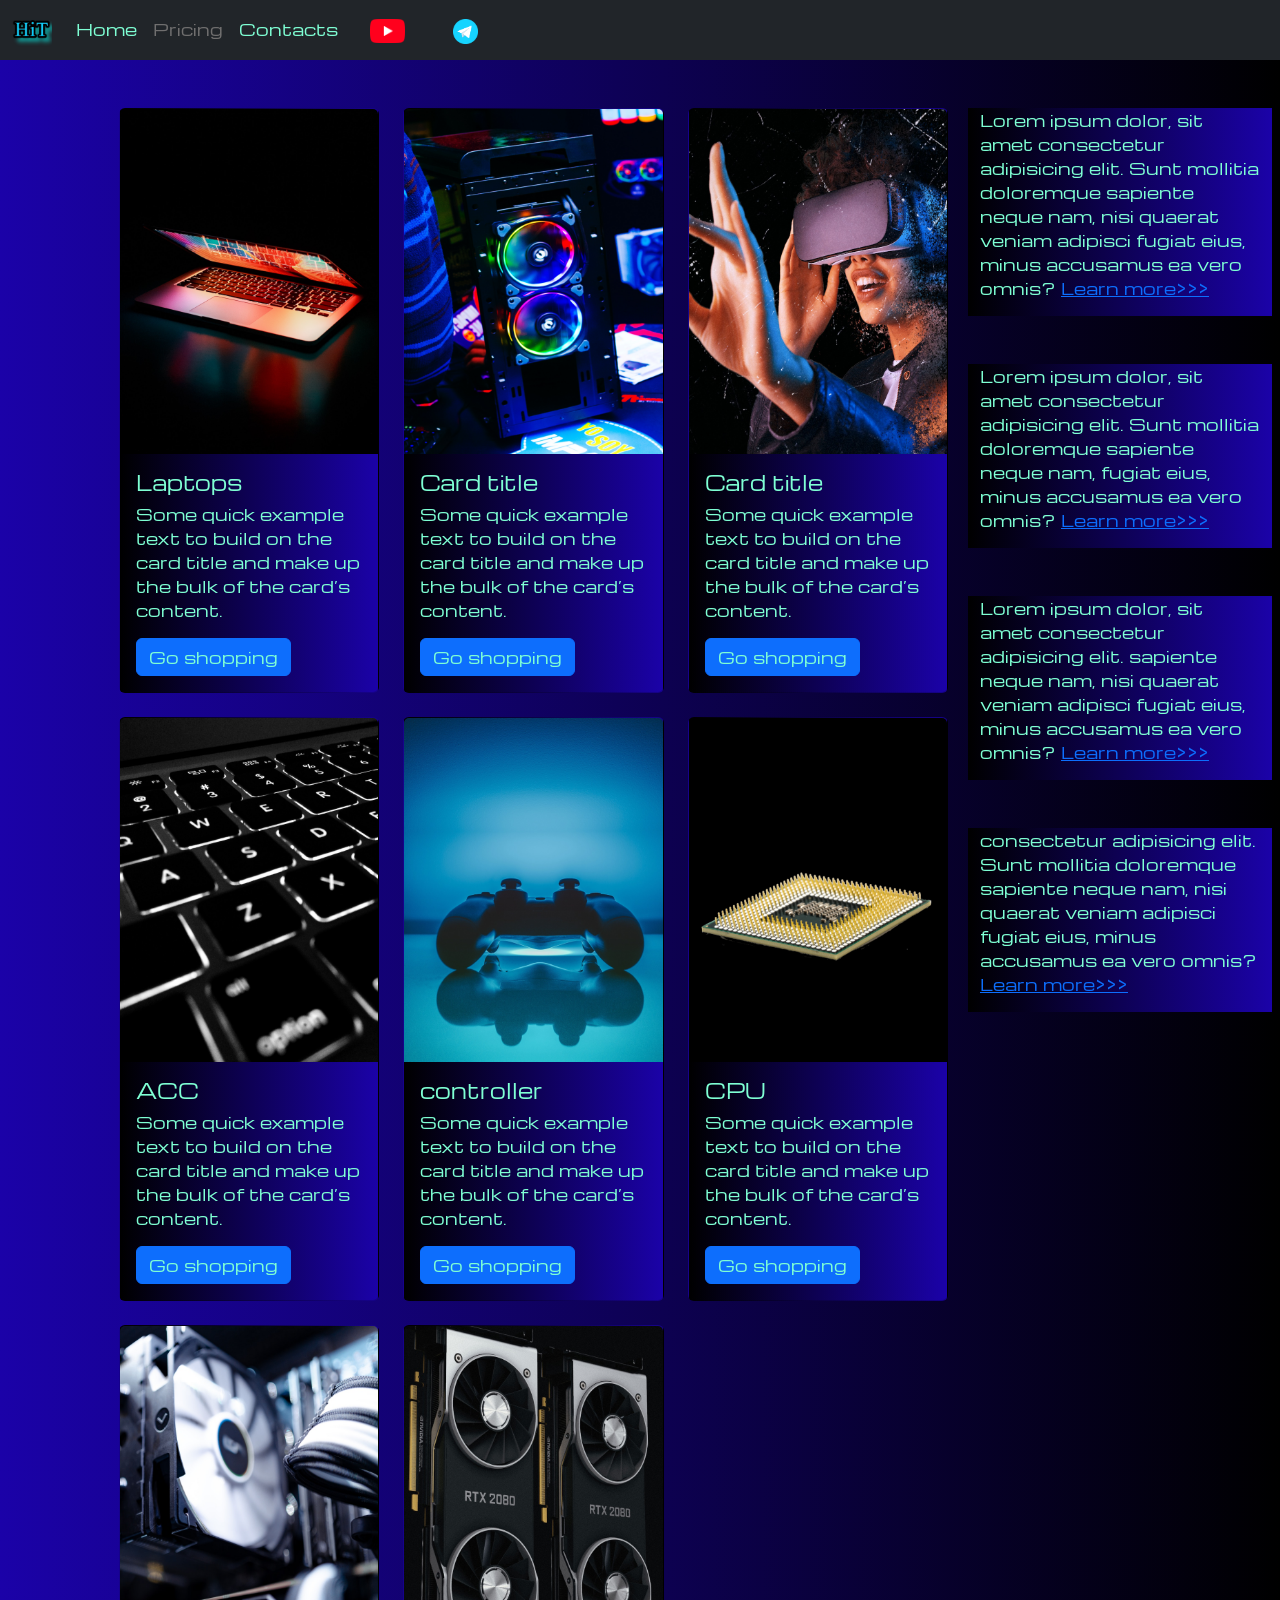
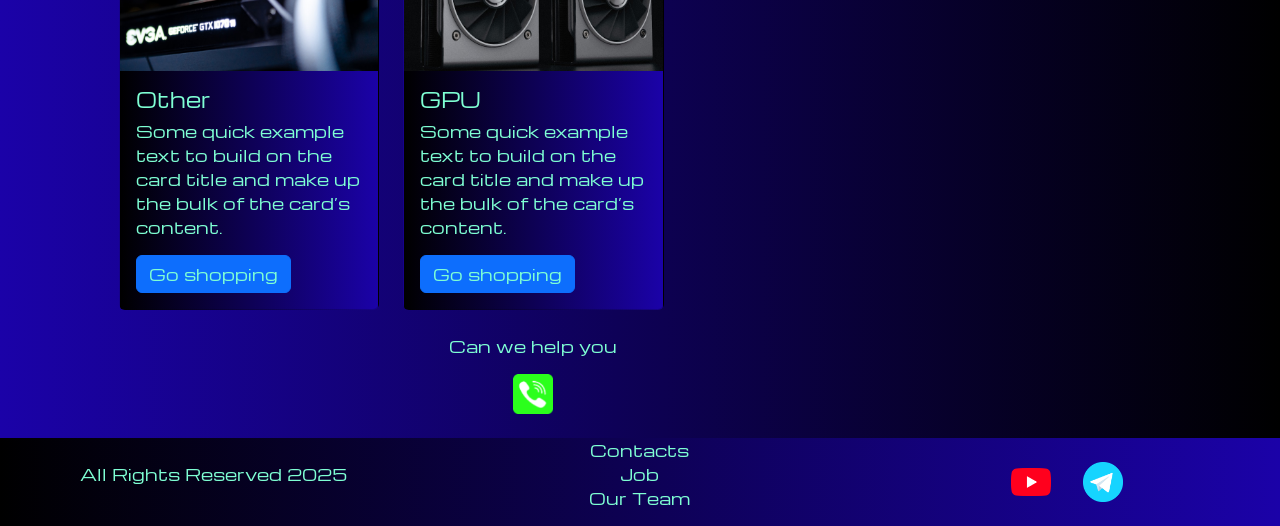
<file: pricing.html>
<!DOCTYPE html>
<html lang="en">

<head>
    <meta charset="UTF-8">
    <meta name="viewport" content="width=device-width, initial-scale=1.0">
    <title>HiT</title>
    <link href="https://cdn.jsdelivr.net/npm/bootstrap@5.3.8/dist/css/bootstrap.min.css" rel="stylesheet"
        integrity="sha384-sRIl4kxILFvY47J16cr9ZwB07vP4J8+LH7qKQnuqkuIAvNWLzeN8tE5YBujZqJLB" crossorigin="anonymous">
    <link rel="stylesheet" href="sourse/styles/mycss.css">

    <link rel="apple-touch-icon" sizes="180x180" href="sourse/files/favicon_io/apple-touch-icon.png">
    <link rel="icon" type="image/png" sizes="32x32" href="sourse/files/favicon_io/favicon-32x32.png">
    <link rel="icon" type="image/png" sizes="16x16" href="sourse/files/favicon_io/favicon-16x16.png">
    <link rel="manifest" href="sourse/files/favicon_io/site.webmanifest">

</head>

<body>
    <header>
        <nav class="navbar navbar-expand-lg bg-dark">
            <div class="container-fluid">
                <a class="navbar-brand" href="/"><img src="sourse/files/logo.png" alt="..."></a>
                <button class="navbar-toggler" type="button" data-bs-toggle="collapse" data-bs-target="#navbarNav"
                    aria-controls="navbarNav" aria-expanded="false" aria-label="Toggle navigation">
                    <span class="navbar-toggler-icon"></span>
                </button>
                <div class="collapse navbar-collapse" id="navbarNav">
                    <ul class="navbar-nav">
                        <li class="nav-item">
                            <a class="nav-link " aria-current="page" href="/">Home</a>
                        </li>
                        <li class="nav-item">
                            <a class="nav-link active" href="pricing.html">Pricing</a>
                        </li>
                        <li class="nav-item">
                            <a class="nav-link" href="pricing.html">Contacts</a>
                        </li>
                        <li class="nav-item">
                            <a class="nav-link" href="pricing.html"><img style="width: 35px; margin-inline: 1em;"
                                    src="sourse/files/yt.png" alt="...">
                            </a>
                        </li>
                        <li class="nav-item">
                            <a class="nav-link" href="pricing.html"><img style="width: 25px; margin-inline: 1em;"
                                    src="sourse/files/tg.png" alt="...">
                            </a>
                        </li>
                    </ul>
                </div>
            </div>
        </nav>
    </header>

    <section>
        <div class="container-fluid mt-4">
            <div class="row">
                <div class="col-lg-1">
                </div>
                <div class="col-lg-8 col-md-12">
                    <div class="row">
                        <div class="col-lg-4 col-md-6 col-xl-4 col-xxl-4 mt-4">
                            <div class="card">
                                <a href="#"><img src="sourse/images/laptop.png" class="card-img-top" alt="Laptop"></a>
                                <div class="card-body">
                                    <h5 class="card-title"><a href="#">Laptops</a></h5>
                                    <p class="card-text"><a href="#">
                                            Some quick example text to build on the card title and make up
                                            the bulk
                                            of the card’s content.
                                        </a></p>
                                    <a href="#" class="btn btn-primary">Go shopping</a>
                                </div>
                            </div>
                        </div>
                        <div class="col-lg-4 col-md-6 col-xl-4 col-xxl-4 mt-4">
                            <div class="card">
                                <img src="sourse/images/gaming pc.png" class="card-img-top" alt="Gaming PC">
                                <div class="card-body">
                                    <h5 class="card-title">Card title</h5>
                                    <p class="card-text">Some quick example text to build on the card title and make up
                                        the bulk
                                        of the card’s content.</p>
                                    <a href="#" class="btn btn-primary">Go shopping</a>
                                </div>
                            </div>
                        </div>
                        <div class="col-lg-4 col-md-6 col-xl-4 col-xxl-4 mt-4">
                            <div class="card">
                                <img src="sourse/images/vr.png" class="card-img-top" alt="VR">
                                <div class="card-body">
                                    <h5 class="card-title">Card title</h5>
                                    <p class="card-text">Some quick example text to build on the card title and make up
                                        the bulk
                                        of the card’s content.</p>
                                    <a href="#" class="btn btn-primary">Go shopping</a>
                                </div>
                            </div>
                        </div>
                        <div class="col-lg-4 col-md-6 col-xl-4 col-xxl-4 mt-4">
                            <div class="card">
                                <img src="sourse/images/acc.png" class="card-img-top" alt="ACC">
                                <div class="card-body">
                                    <h5 class="card-title">ACC</h5>
                                    <p class="card-text">Some quick example text to build on the card title and make up
                                        the bulk
                                        of the card’s content.</p>
                                    <a href="#" class="btn btn-primary">Go shopping</a>
                                </div>
                            </div>
                        </div>
                        <div class="col-lg-4 col-md-6 col-xl-4 col-xxl-4 mt-4">
                            <div class="card">
                                <img src="sourse/images/controller.png" class="card-img-top" alt="controller">
                                <div class="card-body">
                                    <h5 class="card-title">controller</h5>
                                    <p class="card-text">Some quick example text to build on the card title and make up
                                        the bulk
                                        of the card’s content.</p>
                                    <a href="#" class="btn btn-primary">Go shopping</a>
                                </div>
                            </div>
                        </div>
                        <div class="col-lg-4 col-md-6 col-xl-4 col-xxl-4 mt-4">
                            <div class="card">
                                <img src="sourse/images/cpu.png" class="card-img-top" alt="CPU">
                                <div class="card-body">
                                    <h5 class="card-title">CPU</h5>
                                    <p class="card-text">Some quick example text to build on the card title and make up
                                        the bulk
                                        of the card’s content.</p>
                                    <a href="#" class="btn btn-primary">Go shopping</a>
                                </div>
                            </div>
                        </div>
                        <div class="col-lg-4 col-md-6 col-xl-4 col-xxl-4 mt-4">
                            <div class="card">
                                <img src="sourse/images/other.png" class="card-img-top" alt="Other">
                                <div class="card-body">
                                    <h5 class="card-title">Other</h5>
                                    <p class="card-text">Some quick example text to build on the card title and make up
                                        the bulk
                                        of the card’s content.</p>
                                    <a href="#" class="btn btn-primary">Go shopping</a>
                                </div>
                            </div>
                        </div>
                        <div class="col-lg-4 col-md-6 col-xl-4 col-xxl-4 mt-4">
                            <div class="card">
                                <img src="sourse/images/gpu.png" class="card-img-top" alt="GPU">
                                <div class="card-body">
                                    <h5 class="card-title">GPU</h5>
                                    <p class="card-text">Some quick example text to build on the card title and make up
                                        the bulk
                                        of the card’s content.</p>
                                    <a href="#" class="btn btn-primary">Go shopping</a>
                                </div>
                            </div>
                        </div>
                    </div>

                    <div class="col-lg-12 col-md-12 text-center mt-4">
                        <p>Can we help you</p>
                    </div>
                    <div class="col-lg-12 col-md-12 text-center">
                        <img class="call-anim" style="width: 40px;" src="sourse/files/phone.png" alt="...">
                    </div>
                </div>
                <div class="col-lg-3 col-md-12">
                    <div class="row px-2">
                        <div class="col-lg-12 sidebar my-4">
                            <p>Lorem ipsum dolor, sit amet consectetur adipisicing elit. Sunt mollitia doloremque
                                sapiente neque nam, nisi quaerat veniam adipisci fugiat eius, minus accusamus ea vero
                                omnis? <a href="#">Learn more>>></a>
                            </p>
                        </div>
                        <div class="col-lg-12 sidebar my-4">
                            <p>Lorem ipsum dolor, sit amet consectetur adipisicing elit. Sunt mollitia doloremque
                                sapiente neque nam, fugiat eius, minus accusamus ea vero
                                omnis? <a href="#">Learn more>>></a>
                            </p>
                        </div>
                        <div class="col-lg-12 sidebar my-4">
                            <p>Lorem ipsum dolor, sit amet consectetur adipisicing elit.
                                sapiente neque nam, nisi quaerat veniam adipisci fugiat eius, minus accusamus ea vero
                                omnis? <a href="#">Learn more>>></a>
                            </p>
                        </div>
                        <div class="col-lg-12 sidebar my-4">
                            <p> consectetur adipisicing elit. Sunt mollitia doloremque
                                sapiente neque nam, nisi quaerat veniam adipisci fugiat eius, minus accusamus ea vero
                                omnis? <a href="#">Learn more>>></a>
                            </p>
                        </div>
                    </div>
                </div>
            </div>
    </section>

    <footer class="mt-4">
        <div class="container-fluid">
            <div class="row">
                <div class="col-lg-4 col-md-12 footer-text text-center">
                    <p>All Rights Reserved 2025</p>
                </div>
                <div class="col-lg-4 col-md-12 footer-text text-center">
                    <p>Contacts<br>Job<br>Our Team</p>
                </div>
                <div class="col-lg-4 col-md-12 media-links">
                    <img style="width: 40px; margin-inline: 1em;" src="sourse/files/yt.png" alt="...">
                    <img style="width: 40px; margin-inline: 1em;" src="sourse/files/tg.png" alt="...">
                </div>
            </div>
        </div>
    </footer>

    <script src="https://cdn.jsdelivr.net/npm/bootstrap@5.3.8/dist/js/bootstrap.bundle.min.js"
        integrity="sha384-FKyoEForCGlyvwx9Hj09JcYn3nv7wiPVlz7YYwJrWVcXK/BmnVDxM+D2scQbITxI"
        crossorigin="anonymous"></script>
</body>

</html>
</file>
<file: sourse/styles/mycss.css>
@import url('https://fonts.googleapis.com/css?family=Michroma&display=swap');


body {
    font-family: Michroma, serif;
    background: linear-gradient(90deg, #1b02a8 0%, #000000 100%);
}

p {
    color: aquamarine;
}

.nav-link {
    color: aquamarine;
}

.navbar-nav .nav-link.active {
    color: rgb(112, 111, 111);
}

.navbar-brand img {
    width: 40px;
}

.navbar-toggler {
    background-color: rgb(112, 111, 111);
}

.sidebar {
    color: aquamarine;
    background: linear-gradient(270deg, #1b02a8 0%, #000000 100%);
}

.card {
    background: linear-gradient(270deg, #1b02a8 0%, #000000 100%);
    color: aquamarine;
}

.card a {
    color: aquamarine;
    text-decoration: none;
}

.slide-text,
.footer-text {
    color: aquamarine;
    margin: auto auto;
}

footer,
.btn-outline-primary {
    background: linear-gradient(270deg, #1b02a8 0%, #000000 100%);
}

.media-links {
    display: flex;
    justify-content: center;
    align-items: center;
}

.call-anim {
    animation: myAnim 2s ease 0s infinite forwards;
}

@keyframes myAnim {

    0%,
    100% {
        transform: translateX(0%);
        transform-origin: 50% 50%;
    }

    15% {
        transform: translateX(-30px) rotate(-6deg);
    }

    30% {
        transform: translateX(15px) rotate(6deg);
    }

    45% {
        transform: translateX(-15px) rotate(-3.6deg);
    }

    60% {
        transform: translateX(9px) rotate(2.4deg);
    }

    75% {
        transform: translateX(-6px) rotate(-1.2deg);
    }
}

@media (max-width:755px) {
    .carousel-indicators {
        display: none;
    }
}
</file>
